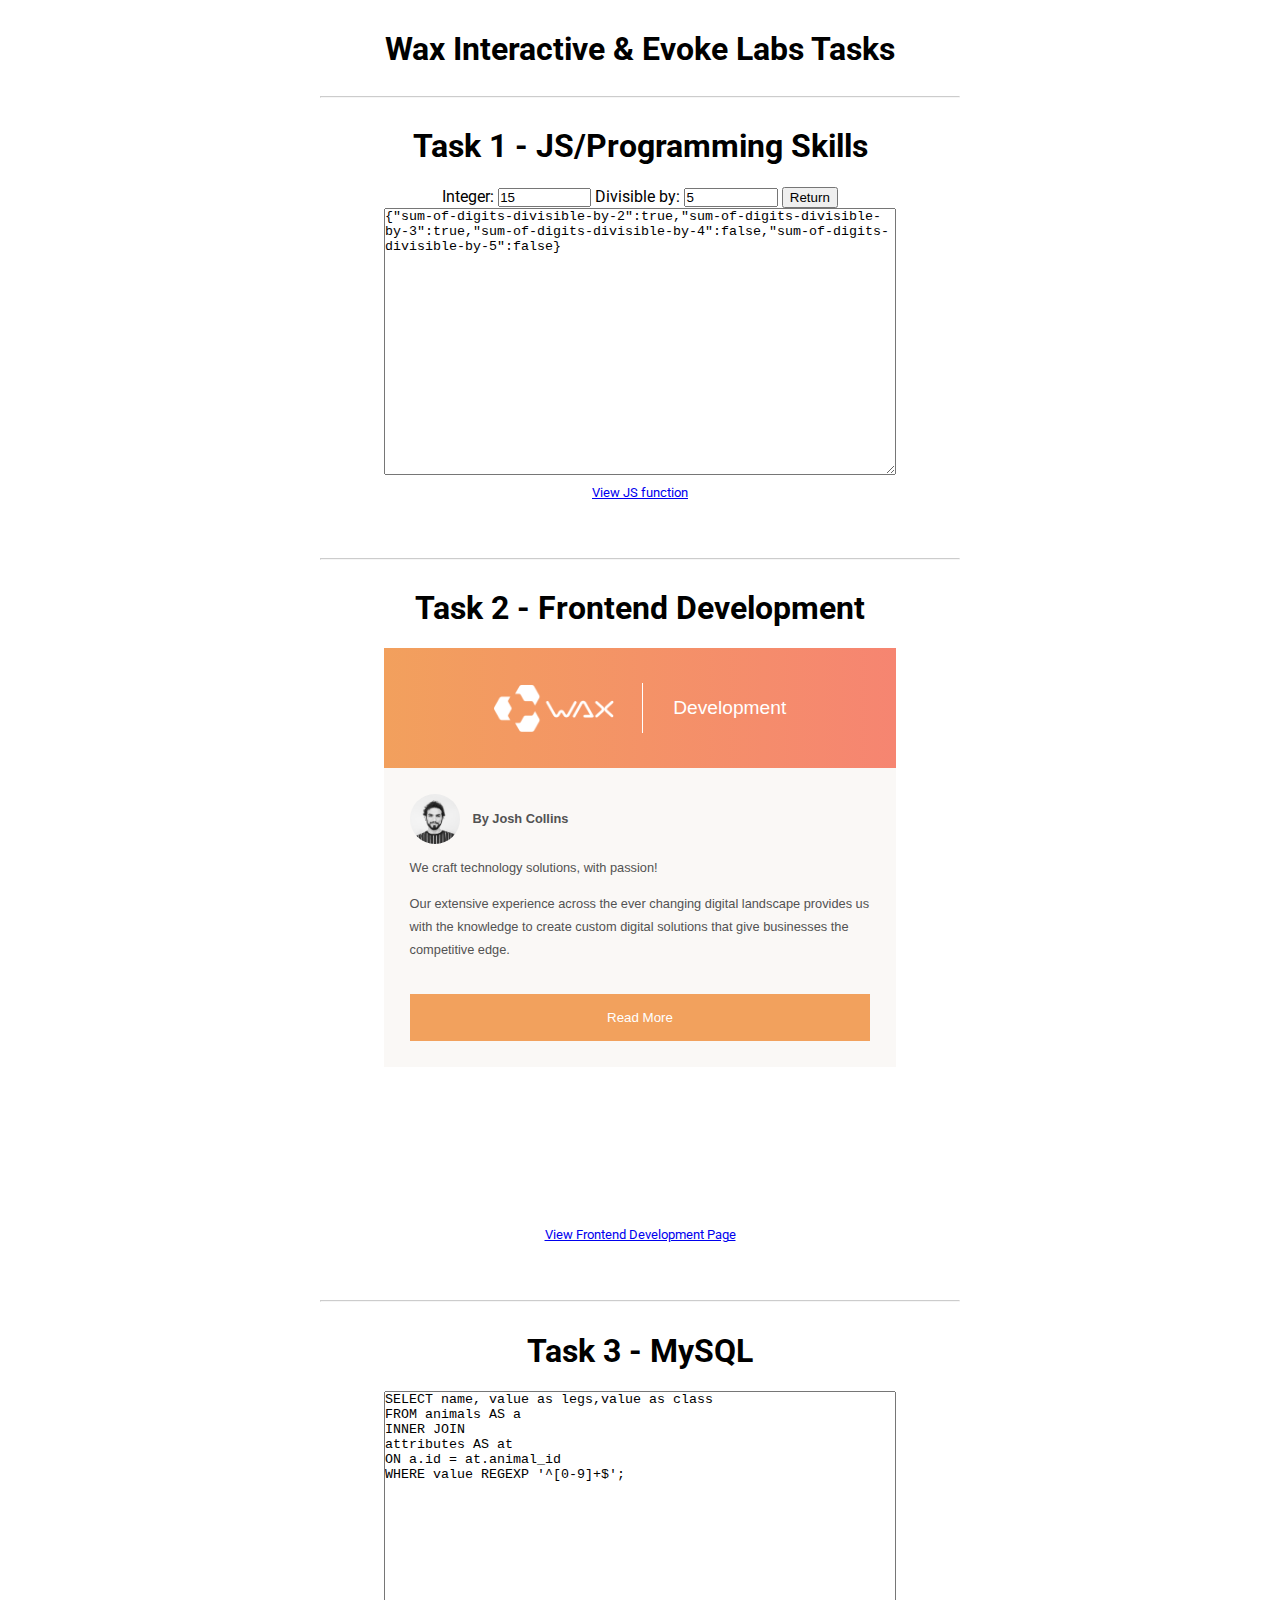
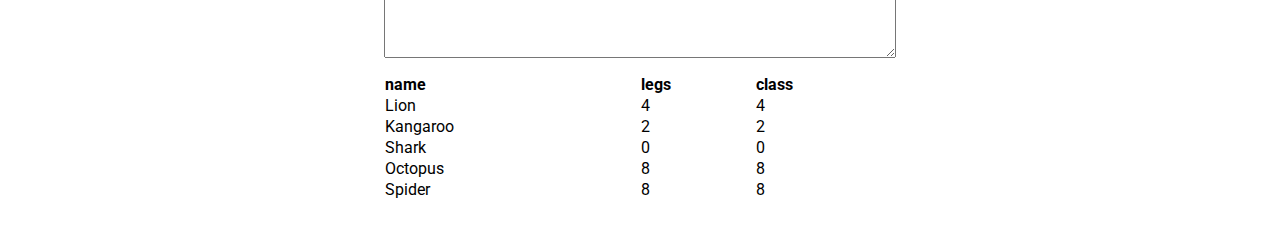
<file: index.html>
<!DOCTYPE html>
<html lang="en">

<head>
    <meta charset="UTF-8">
    <meta name="viewport" content="width=device-width, initial-scale=1.0">
    <link rel="stylesheet" href="style.css">
    <title>Wax Interactive Tasks</title>
</head>


<body>
    <h1 style="margin: 0;">Wax Interactive & Evoke Labs Tasks</h1>
    <section>
        <hr>
        <h1>Task 1 - JS/Programming Skills</h1>
        <div>
            <label>Integer:</label>
            <input id="divisibleInteger" type="number" value=15>
            <label>Divisible by:</label>
            <input id="divisibleByNum" type="number" value=5>
            <button id="divisibleButton">Return</button>
        </div>
        <textarea id="divisibleText"></textarea>
        <a href="./divisibleBySum.js">View JS function</a>
    </section>
    <section>
        <hr>
        <h1>Task 2 - Frontend Development</h1>
        <iframe scrolling="no" src="./Task2.html" title="Task 2 - Frontend Development"
            style="border:none; height:550px; "></iframe>
        <br />
        <a href="./Task2.html">View Frontend Development Page</a>
    </section>
    <section>
        <hr>
        <h1>Task 3 - MySQL</h1>
        <textarea>
SELECT name, value as legs,value as class
FROM animals AS a
INNER JOIN
attributes AS at
ON a.id = at.animal_id
WHERE value REGEXP '^[0-9]+$';
        </textarea>
        <table cellspacing="0" class="nowrap" width='550' ;>
            <thead>
                <tr>
                    <th title="animals.name" style="text-align: left;">name</th>
                    <th title="attributes.value" style="text-align: left;">legs</th>
                    <th title="attributes.value" style="text-align: left;">class</th>
                </tr>
            </thead>
            <tbody>
                <tr>
                    <td>Lion</td>
                    <td>4</td>
                    <td>4</td>
                </tr>
                <tr class="odd">
                    <td>Kangaroo</td>
                    <td>2</td>
                    <td>2</td>
                </tr>
                <tr>
                    <td>Shark</td>
                    <td>0</td>
                    <td>0</td>
                </tr>
                <tr class="odd">
                    <td>Octopus</td>
                    <td>8</td>
                    <td>8</td>
                </tr>
                <tr>
                    <td>Spider</td>
                    <td>8</td>
                    <td>8</td>
                </tr>
            </tbody>
        </table>
    </section>



    <script src="divisibleBySum.js" defer></script>
    <script src="script.js" defer></script>
</body>

</html>
</file>
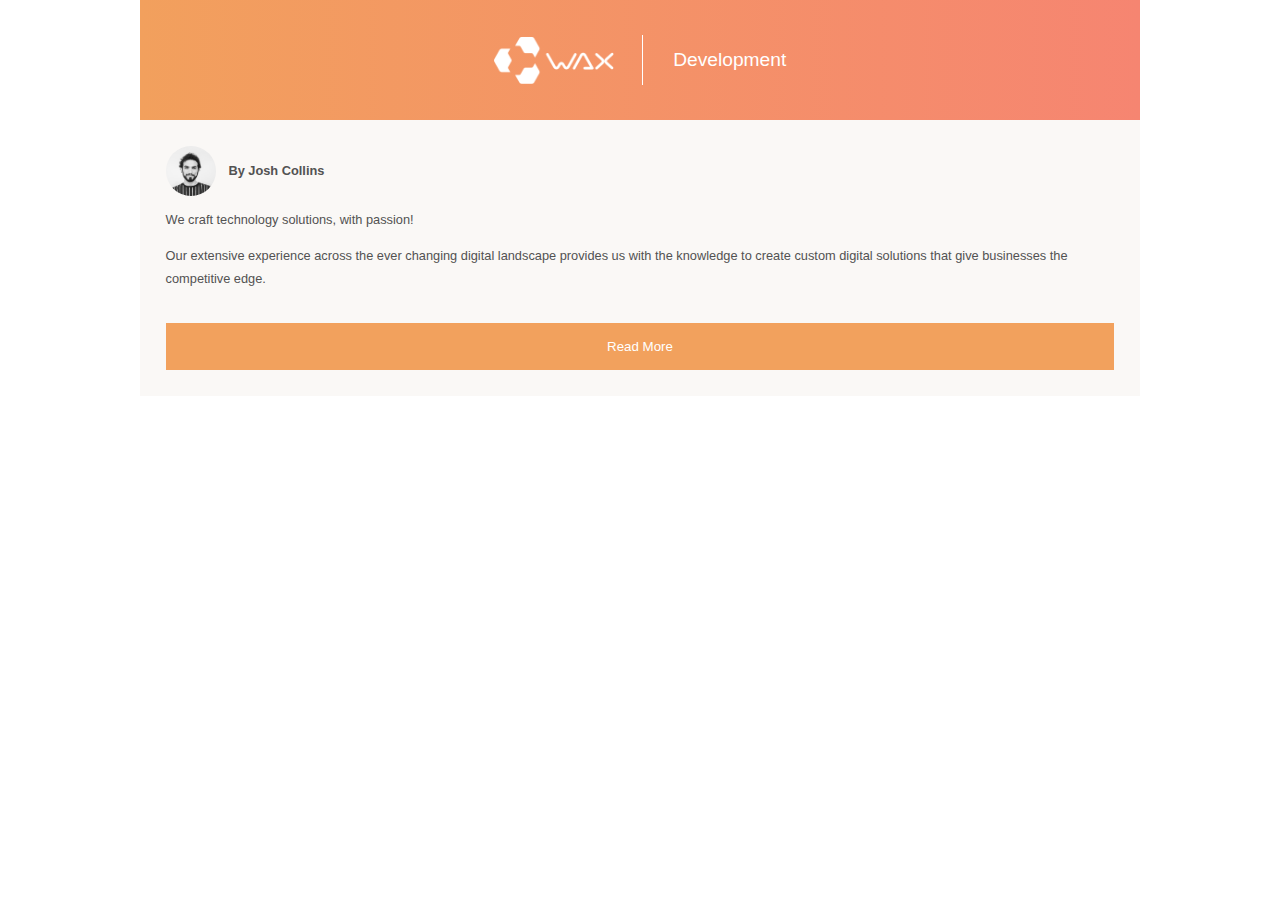
<file: Task2.html>
<!DOCTYPE html>
<html lang="en">

<head>
    <meta charset="UTF-8">
    <meta name="viewport" content="width=device-width, initial-scale=1.0">
    <style>
        body {
            background-color: #fff;
        }

        .task-2 {
            display: block;
            font-family: arial;
            font-size: 0.8em;
            color: #525252;
            background-color: #fff;
            margin: 0.5em;
            max-width: 1000px;
            margin: 0 auto;
        }

        section {
            background-color: #faf8f6;
            align-items: normal;
            padding: 2em;
        }

        header {
            height: 120px;
            background: linear-gradient(90deg, #f2a05d, #f68571);
        }

        .header-section {
            display: flex;
            flex-direction: row;
            justify-content: space-evenly;
            align-items: center;
            height: inherit;
            width: 350px;
            margin: 0 auto;
        }

        .wax-logo-img {
            width: 120px;
        }

        .wax-logo-border {
            border-left: 1px solid white;
            width: 1px;
            height: 50px;
        }

        .wax-logo-heading {
            color: #fff;
            font-weight: normal;
        }

        .portrait-section {
            display: flex;
            align-items: center;
        }

        .portrait-section p {
            margin-left: 1em;
        }

        .portrait {
            border-radius: 50%;
            width: 50px;
            height: 50px;
            object-fit: cover;
        }

        p {
            line-height: 1.8em;
        }

        p.paragraph-hidden {
            display: none;
        }

        button {
            width: 100%;
            margin-top: 20px;
            padding: 16px;
            border: none;
            cursor: pointer;
            background: #f2a15d;
            color: #fff
        }

        button:hover {
            opacity: 0.90;
        }

        @media (max-width: 420px) {
            .header-section {
                flex-direction: column;
                width: auto;
            }

            .wax-logo-border {
                border-left: 0px solid white;
                border-bottom: 1px solid white;
                width: 120px;

            }

            .wax-logo-img {
                padding-top: 10px;
            }

            .portrait-section {
                flex-direction: column;
                justify-content: center;
            }

            p {
                text-align: center;
            }


        }
    </style>
    <title>Wax Interactive Tasks</title>
</head>


<body class="task-2">
    <header>
        <div class="header-section">
            <img src="./img/wax-logo-white.png" class="wax-logo-img" alt="WAX" />
            <div class="wax-logo-border"></div>
            <h2 class="wax-logo-heading">Development</h2>
        </div>
    </header>

    <section>
        <div class="portrait-section">
            <img src="./img/face.jpg" class="portrait" alt="Josh Collins" />
            <p style="font-weight: bold;">By Josh Collins</p>
        </div>

        <p>We craft technology solutions, with passion!</p>

        <p>Our extensive experience across the ever changing digital landscape provides us with the knowledge to create
            custom digital solutions that give businesses the competitive edge.</p>

        <p class="paragraph-hidden paragraph-selection">We work with companies to design an application that gives them
            a professional
            brand
            presence, streamlines
            and
            automates their processes and integrates the right tools to get the platform working directly for the
            business.
        </p>

        <p class="paragraph-hidden paragraph-selection">Our services extend to motion graphic design and video editing,
            integration and
            management of webinars,
            virtual
            and augmented reality and interactive experiences. </p>
        <button id="btn">Read More</button>
    </section>
</body>

<script>
    // Task 2 - FrontEnd Development

    paragraphSelection = document.getElementsByClassName('paragraph-selection');
    const btn = document.getElementById('btn')
    let ReadBooleanFlag = false;
    btn.onclick = () => {
        (ReadBooleanFlag ? btn.innerHTML = `Read more` : btn.innerHTML = `Read less`)
        ReadBooleanFlag = !ReadBooleanFlag
        for (var i = 0, len = paragraphSelection.length; i < len; i++) {
            paragraphSelection[i].classList.toggle('paragraph-hidden');
        }
    }


</script>

</html>
</file>
<file: style.css>
@import url('https://fonts.googleapis.com/css2?family=Roboto:wght@400;700&display=swap');

/* Global Layout */

:root {
  --width-section: 40%;
}

* {
  box-sizing: border-box;
}

body {
  font-family: 'Roboto', sans-serif;
  display: flex;
  flex-direction: column;
  align-items: center;
  justify-content: center;
  margin: 20px;
  max-width: 1600px;
  margin: 30px auto;
}

hr {
  width: 50%;
  opacity: 0.5;
}

section {
  width: 100%;
  margin: 20px 0;
  display: flex;
  flex-direction: column;
  align-items: center;
}

a {
  padding: 10px 0px;
  display: block;
  font-size: 0.8em;
}

/* Task 1 Layout */

input {
  width: 7em;
  margin: 0;
  padding: 0;
}

#divisibleSumOfInteger {
  display: block;
}
textarea {
  display: block;
  width: var(--width-section);
  height: 20em;
  margin: 0;
  padding: 0;
}

/* Task 2 Layout */

iframe {
  width: var(--width-section);
}

table {
  padding-top: 1em;
  width: var(--width-section);
}

/* Task 3 Layout */
</file>
